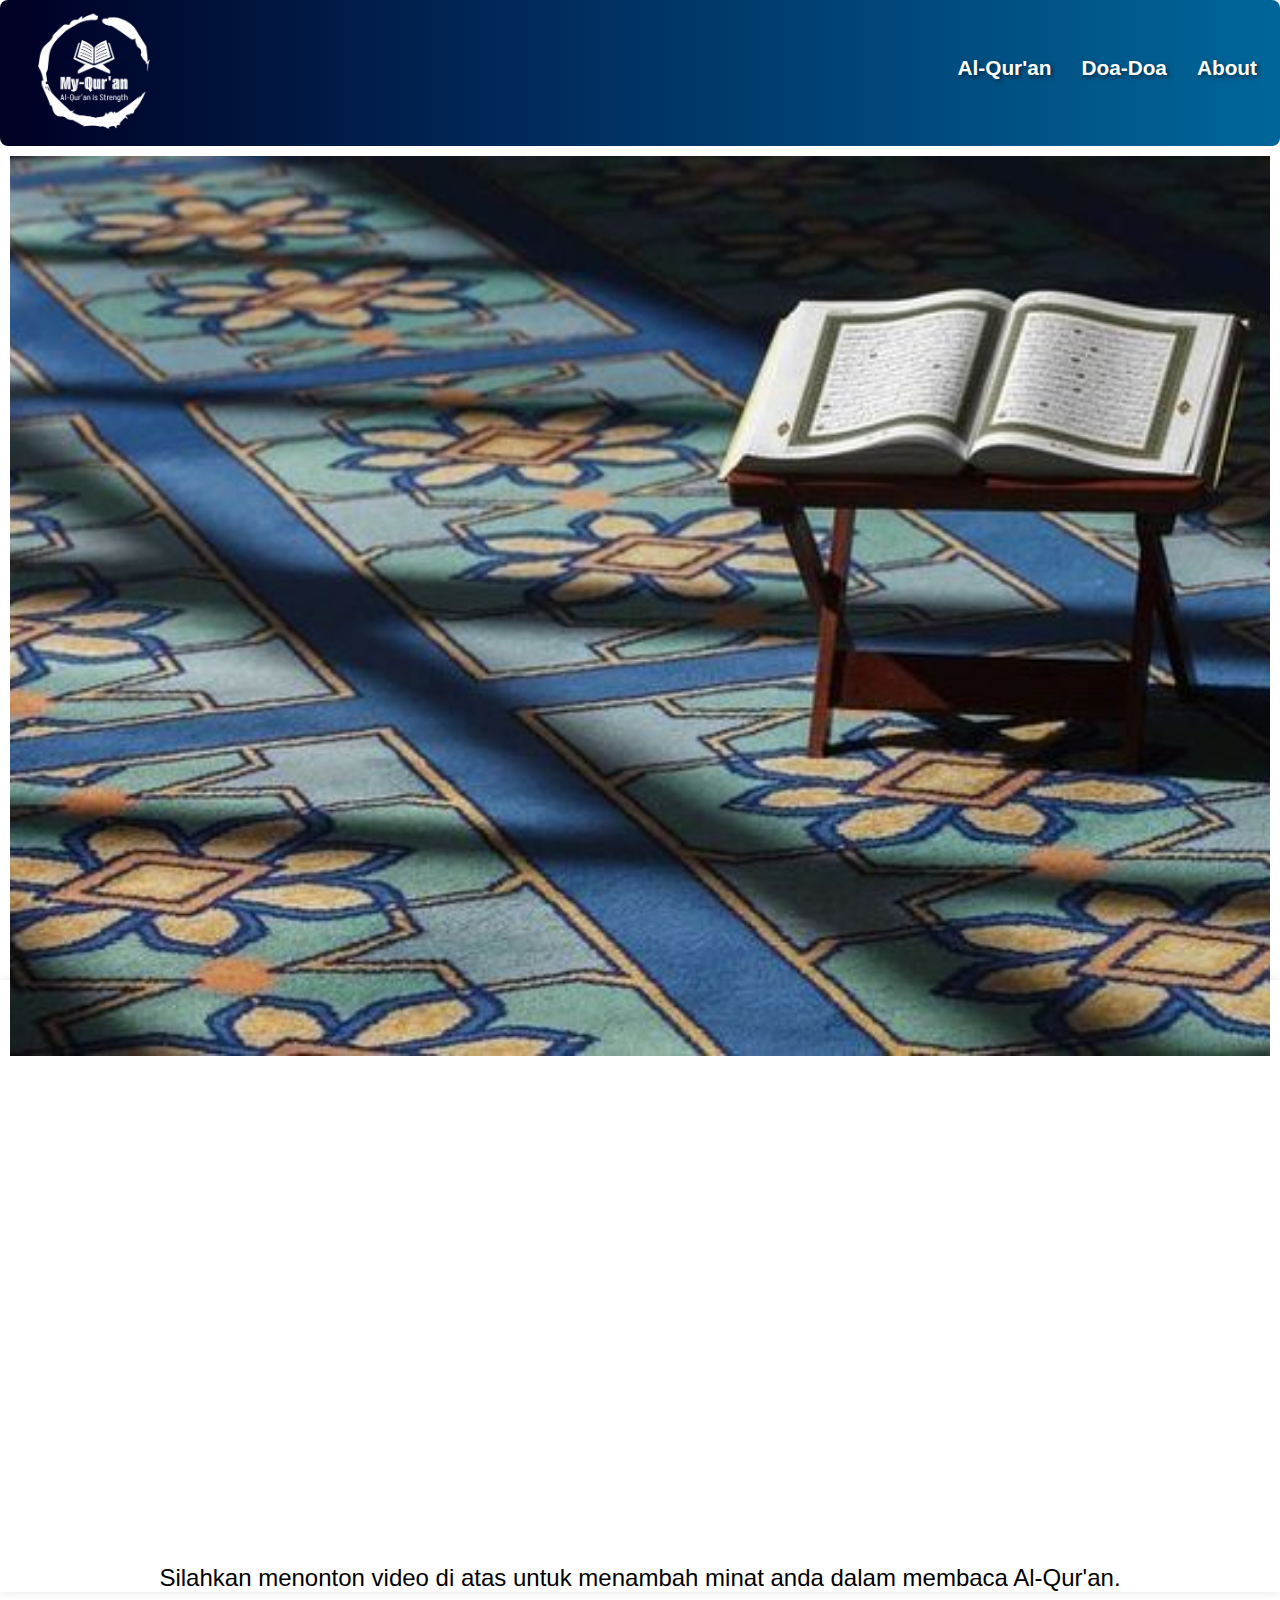
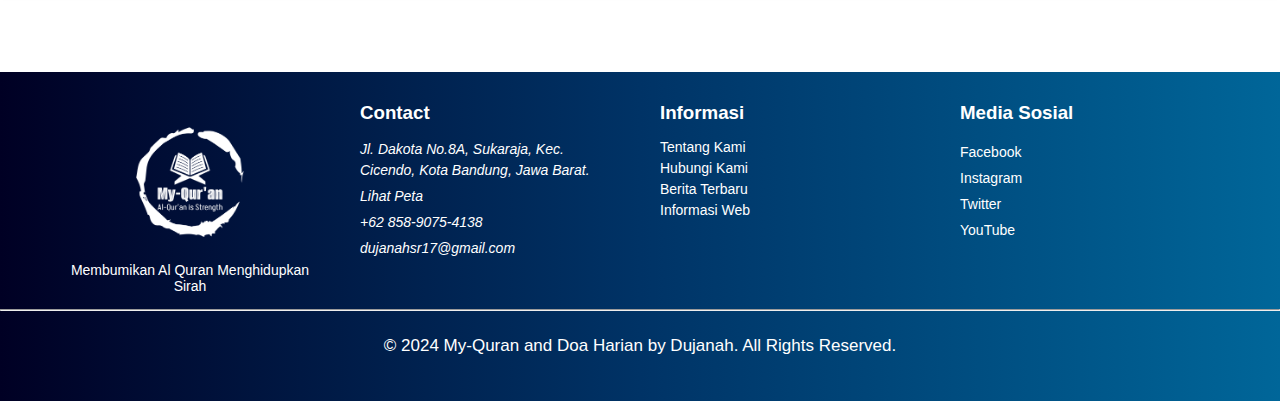
<file: home/index.html>
<!DOCTYPE html>
<html lang="en">
  <head>
    <meta charset="UTF-8" />
    <meta name="viewport" content="width=device-width, initial-scale=1.0" />
    <title>My-Qur'an</title>
    <!-- Favicon -->
    <link rel="shortcut icon" href="../img/logo1.png" />
    <!-- CSS -->
    <link rel="stylesheet" href="index.css" />
    <!-- Menu icon link -->
    <link
      rel="stylesheet"
      href="https://stackpath.bootstrapcdn.com/font-awesome/4.7.0/css/font-awesome.min.css"
    />
  </head>
  <body>
    <header>
      <!-- Logo -->
      <div class="logo">
        <img
          src="../img/logo3.png"
          alt="Logo Al-Qur'an"
          title="Logo My-Qur'an"
        />
      </div>
      <!-- Navigation -->
      <nav>
        <ul class="ul-nav">
          <li><a href="../al-qur'an/al-quran.html">Al-Qur'an</a></li>
          <li><a href="../doa-doa/doa.html">Doa-Doa</a></li>
          <li><a href="../about/about.html">About</a></li>
        </ul>

        <!-- Side panel menu -->
        <div id="side-panel" class="tampilan-menu">
          <a href="javascript:void(0)" class="close-btn"
            ><i class="fa fa-times" aria-hidden="true"></i
          ></a>
          <div class="menu">
            <a href="../al-qur'an/al-quran.html">Al-Qur'an</a>
            <a href="../doa-doa/doa.html">Doa-Doa</a>
            <a href="../about/about.html">About</a>
          </div>
        </div>
        <!-- Button to open side panel menu -->
        <button class="open-btn">
          <i class="fa fa-bars" aria-hidden="true"></i>
        </button>
      </nav>
    </header>
    <main>
      <!-- Image slider -->
      <div class="sliders">
        <div class="slider">
          <div class="slide">
            <img src="../img/image1.jpg" alt="foto1" />
          </div>
          <div class="slide">
            <img src="../img/image2.jpg" alt="foto2" />
          </div>
          <div class="slide">
            <img src="../img/image3.jpg" alt="foto3" />
          </div>
        </div>
      </div>
      <!-- Content section -->
      <section class="content">
        <!-- YouTube video embed -->
        <iframe
          class="responsive-video"
          src="https://www.youtube.com/embed/5tfcBuRa4wY?si=qoUIc7cSxT0EyfM7"
          title="YouTube video player"
          frameborder="0"
          allow="accelerometer; autoplay; clipboard-write; encrypted-media; gyroscope; picture-in-picture; web-share"
          referrerpolicy="strict-origin-when-cross-origin"
          allowfullscreen
        ></iframe>
        <!-- Description -->
        <p class="description">
          Silahkan menonton video di atas untuk menambah minat anda dalam membaca Al-Qur'an.
        </p>
      </section>
    </main>
    <footer>
      <!-- Footer container -->
      <div class="footer-container">
        <!-- Footer logo section -->
        <div class="footer-section logo-section">
          <img
            src="../img/logo3.png"
            alt="My-Qur'an Logo"
            class="footer-logo"
          />
          <p>Membumikan Al Quran Menghidupkan Sirah</p>
        </div>
        <!-- Footer contact section -->
        <div class="footer-section contact-section">
          <h3>Contact</h3>
          <address>
            <li>
              <i class="bx bx-map"></i>Jl. Dakota No.8A, Sukaraja, Kec. Cicendo,
              Kota Bandung, Jawa Barat.
            </li>
            <li class="li-map">
              <a
                href="https://maps.app.goo.gl/FJTccY19QdbdqJT16"
                target="_blank"
              >
                Lihat Peta
                <span><i class="bx bx-right-arrow-alt"></i></span>
              </a>
            </li>
            <li><i class="bx bxl-whatsapp"></i> +62 858-9075-4138</li>
            <li><i class="bx bx-envelope"></i> dujanahsr17@gmail.com</li>
          </address>
        </div>
        <!-- Footer information section -->
        <div class="footer-section info-section">
          <h3>Informasi</h3>
          <ul>
            <li>Tentang Kami</li>
            <li>Hubungi Kami</li>
            <li>Berita Terbaru</li>
            <li>Informasi Web</li>
          </ul>
        </div>
        <!-- Footer social media section -->
        <div class="footer-section social-section">
          <h3>Media Sosial</h3>
          <ul>
            <li>
              <a href="https://web.facebook.com/syamil098?locale=id_ID"
                ><i class="bx bxl-facebook-circle"></i> Facebook</a
              >
            </li>
            <li>
              <a href="https://www.instagram.com/abuxrg_795/"
                ><i class="bx bxl-instagram"></i> Instagram</a
              >
            </li>
            <li>
              <a
                href="https://x.com/i/flow/login?input_flow_data=%7B%22requested_variant%22%3A%22eyJsYW5nIjoiaWQifQ%3D%3D%22%7D"
                ><i class="bx bxl-twitter"></i> Twitter</a
              >
            </li>
            <li>
              <a href="https://www.youtube.com/"
                ><i class="bx bxl-youtube"></i> YouTube</a
              >
            </li>
          </ul>
        </div>
      </div>
      <!-- Horizontal line -->
      <hr />
      <!-- Footer bottom -->
      <div class="footer-bottom">
        <p>
          &copy; 2024 My-Quran and Doa Harian by Dujanah. All Rights Reserved.
        </p>
      </div>
    </footer>
    <!-- JavaScript -->
    <script src="index.js"></script>
  </body>
</html>
</file>
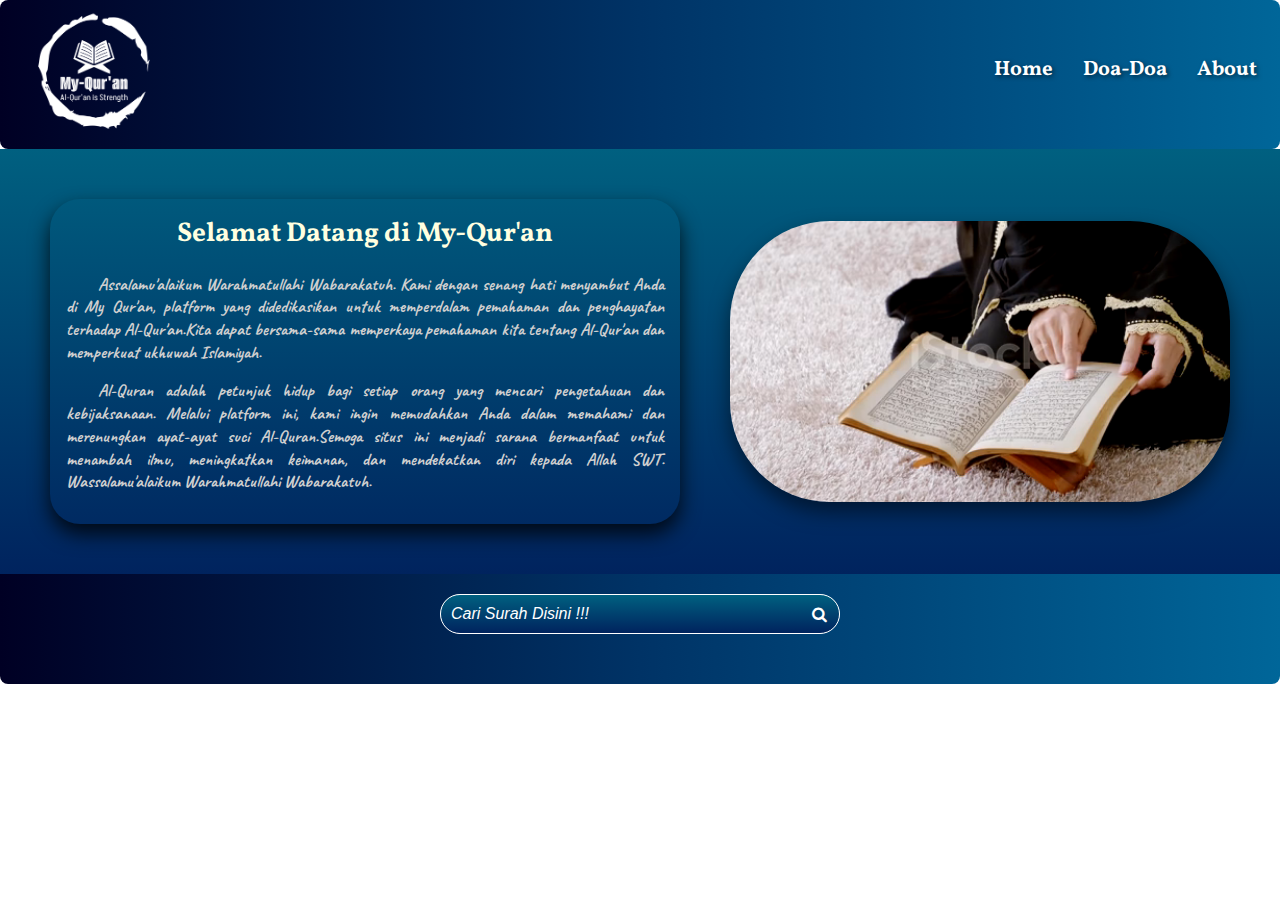
<file: al-qur'an/al-quran.html>
<!DOCTYPE html>
<html lang="en">
  <head>
    <meta charset="UTF-8" /> <!-- Set karakter encoding untuk halaman -->
    <meta name="viewport" content="width=device-width, initial-scale=1.0" /> <!-- Mengatur viewport untuk desain responsif -->
    <title>My-Qur'an</title> <!-- Judul halaman yang tampil di tab browser -->
    <link rel="shortcut icon" href="../img/logo1.png" /> <!-- Ikon tab browser -->
    <link rel="stylesheet" href="al-quran.css" /> <!-- Link ke file CSS untuk gaya halaman -->
    
    <!-- Menghubungkan jenis font dari Google Fonts -->
    <link href="https://fonts.googleapis.com/css2?family=Almarai:wght@300;400;700;800&display=swap" rel="stylesheet">
    <link href="https://fonts.googleapis.com/css2?family=Almarai:wght@300;400;700;800&family=Vollkorn:ital,wght@0,400..900;1,400..900&display=swap" rel="stylesheet">
    <link href="https://fonts.googleapis.com/css2?family=Caveat:wght@400..700&family=Kalnia+Glaze:wght@100..700&family=PT+Sans+Narrow:wght@400;700&family=Permanent+Marker&display=swap" rel="stylesheet">
    
    <!-- Link ke Font Awesome untuk ikon -->
    <link rel="stylesheet" href="https://stackpath.bootstrapcdn.com/font-awesome/4.7.0/css/font-awesome.min.css">
  </head>
  <body>
    <!-- Bagian header halaman -->
    <header>
      <div class="logo">
        <!-- Logo yang ditampilkan di header -->
        <img
          src="../img/logo3.png"
          alt="Logo Al-Qur'an"
          title="Logo My-Qur'an"
        />
      </div>
      <nav>
        <!-- Menu navigasi utama -->
        <ul class="ul-nav">
          <li><a href="../home/index.html">Home</a></li>
          <li><a href="../doa-doa/doa.html">Doa-Doa</a></li>
          <li><a href="../about/about.html">About</a></li>
        </ul>

        <!-- Panel samping untuk navigasi (dapat dibuka/tutup) -->
        <div id="side-panel" class="tampilan-menu">
          <a href="javascript:void(0)" class="close-btn"><i class="fa fa-times" aria-hidden="true"></i></a>
          <div class="menu"> 
              <a href="../home/index.html">Home</a>
              <a href="../doa-doa/doa.html">Doa-Doa</a>
              <a href="../about/about.html">About</a>
          </div>
        </div>
        <!-- Tombol untuk membuka panel samping -->
        <button class="open-btn"><i class="fa fa-bars" aria-hidden="true"></i></button>
      </nav>
    </header>

    <!-- Bagian utama halaman -->
    <main>
      <!-- Konten halaman -->
      <div class="about">
        <div class="conten">
          <h3>Selamat Datang di My-Qur'an</h3>
          <p>
            Assalamu'alaikum Warahmatullahi Wabarakatuh. Kami dengan senang hati
            menyambut Anda di My Qur'an, platform yang didedikasikan untuk
            memperdalam pemahaman dan penghayatan terhadap Al-Qur'an.Kita dapat
            bersama-sama memperkaya pemahaman kita tentang Al-Qur'an dan
            memperkuat ukhuwah Islamiyah.
          </p>
          <p>
            Al-Quran adalah petunjuk hidup bagi setiap orang yang mencari
            pengetahuan dan kebijaksanaan. Melalui platform ini, kami ingin
            memudahkan Anda dalam memahami dan merenungkan ayat-ayat suci
            Al-Quran.Semoga situs ini menjadi sarana bermanfaat untuk menambah
            ilmu, meningkatkan keimanan, dan mendekatkan diri kepada Allah SWT.
            Wassalamu'alaikum Warahmatullahi Wabarakatuh.
          </p>
        </div>
        <!-- Kontainer video -->
        <div class="video-container">
          <video class="video" src="../video/video1.mp4" muted loop autoplay>Video</video>
        </div>
      </div>

      <!-- Bagian pencarian surah -->
      <div id="search-surah">
        <div class="input-container">
          <input type="text" id="search-input" placeholder="Cari Surah Disini !!!">
          <i class="fa fa-search" id="search-icon" aria-hidden="true"></i>
        </div>
      </div>

      <!-- Kontainer untuk menu surah (masih kosong) -->
      <div class="container"></div>

      <!-- Kontainer untuk detail (masih kosong) -->
      <div class="detail-container"></div>
    </main>

    <!-- Link ke file JavaScript -->
    <script src="al-quran.js"></script>
  </body>
</html>
</file>
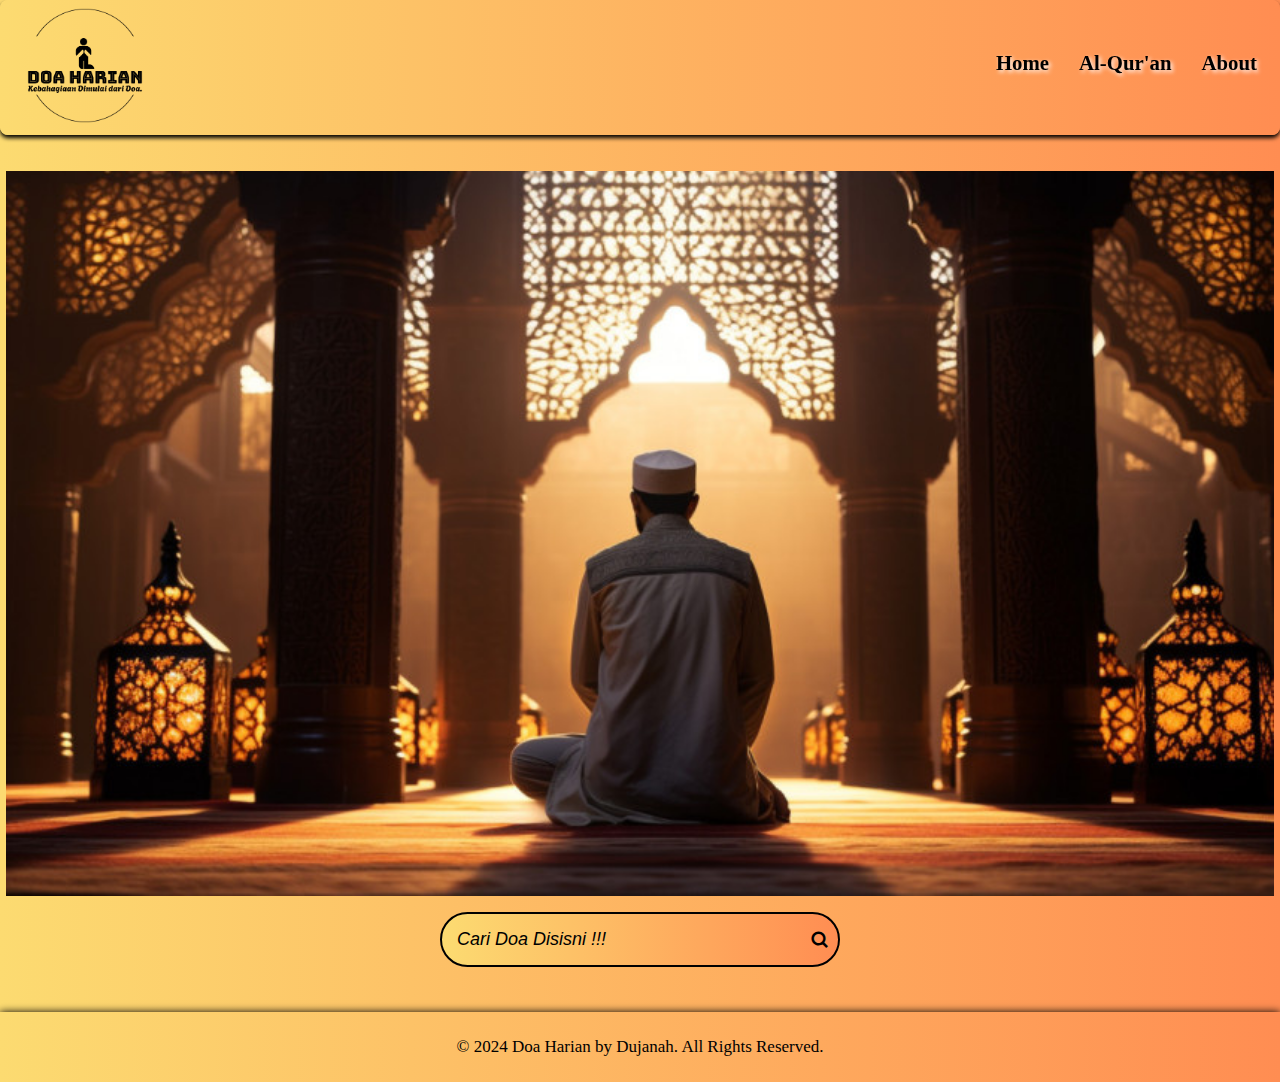
<file: doa-doa/doa.html>
<!DOCTYPE html>
<html lang="en">
<head>
  <meta charset="UTF-8">
  <meta name="viewport" content="width=device-width, initial-scale=1.0">
  <title>Doa-Doa</title>
  <!-- logo untuk tab browser -->
  <link rel="shortcut icon" href="../img/logoWebDoa1.png">
  <link rel="stylesheet" href="doa.css">
  <!-- link untuk jenis font -->
  <link href="https://fonts.googleapis.com/css2?family=PT+Sans+Narrow:wght@400;700&family=Permanent+Marker&display=swap" rel="stylesheet">
  <link href="https://fonts.googleapis.com/css2?family=Caveat:wght@400..700&family=Kalnia+Glaze:wght@100..700&family=PT+Sans+Narrow:wght@400;700&family=Permanent+Marker&display=swap" rel="stylesheet">
  <!-- link untuk ikon menu dari Boxicons -->
  <link href='https://unpkg.com/boxicons@2.1.4/css/boxicons.min.css' rel='stylesheet'>
</head>
<body>
  <!-- Bagian Header -->
  <header>
    <!-- Logo situs -->
    <div class="logo">
      <img src="../img/logoDoa1.png" alt="Logo Al-Qur'an" title="Logo Doa Harian">
    </div>
    <!-- Menu navigasi -->
    <nav>
      <!-- Daftar menu navigasi utama -->
      <ul class="ul-nav">
        <li><a href="../home/index.html">Home</a></li>
        <li><a href="../al-qur'an/al-quran.html">Al-Qur'an</a></li>
        <li><a href="../about/about.html">About</a></li>
      </ul>

      <!-- Panel samping untuk menu tambahan (mobile) -->
      <div id="side-panel" class="tampilan-menu">
        <!-- Tombol untuk menutup panel samping -->
        <a class="close-btn"><i class='bx bx-x'></i></a>
        <!-- Menu di dalam panel samping -->
        <div class="menu">
          <a href="../home/index.html">Home</a>
          <a href="../al-qur'an/al-quran.html">Al-Qur'an</a>
          <a href="../about/about.html">About</a>
        </div>
      </div>
      <!-- Tombol untuk membuka panel samping -->
      <button class="open-btn"><i class='bx bx-menu'></i></button>
    </nav>
  </header>

  <!-- Gambar utama halaman -->
  <div class="image-doa">
    <img src="../img/doa.image.jpg" alt="gambar orang berdoa">
  </div>
  
  <!-- Kontainer pencarian -->
  <div>
    <div class="search-container">
      <!-- Kotak input pencarian -->
      <input type="text" id="searchInput" placeholder="Cari Doa Disisni !!!">
      <!-- Ikon pencarian -->
      <i class='bx bx-search'></i>
    </div>
  </div>
  
  <!-- Bagian utama untuk menampilkan data doa -->
  <main id="list-doa">
    <!-- Data doa akan ditampilkan di sini -->
  </main>

  <!-- Bagian footer -->
  <footer>
    <div class="footer-bottom">
      <!-- Informasi hak cipta -->
      <p>&copy; 2024 Doa Harian by Dujanah. All Rights Reserved.</p>
    </div>
  </footer>
  
  <!-- Menyertakan file JavaScript eksternal -->
  <script src="doa.js"></script>
</body>
</html>
</file>
<file: home/index.css>
/* Variabel global */
:root {
  --bg-color: #f9f9f9; /* Warna latar belakang umum */
  --text-color: #000000; /* Warna teks umum */
  --header-bg-color: linear-gradient(60deg, #29323c 0%, #485563 100%); /* Gradien latar belakang header */
  --header-text-color: #f1f1f1; /* Warna teks di header */
  --button-bg-color: linear-gradient(60deg, #29323c 0%, #485563 100%); /* Gradien latar belakang tombol */
  --button-text-color: #fff; /* Warna teks tombol */
  --form-bg-color: #fff; /* Warna latar belakang form */
  --input-bg-color: #f1f1f1; /* Warna latar belakang input */
  --input-border-color: #ddd; /* Warna border input */
  --icon-color: #000000; /* Warna ikon */
  --li-map: rgb(212, 212, 212); /* Warna elemen map dalam footer */
  --footer-a: #fff; /* Warna tautan di footer */
}

/* Menghilangkan scrollbar pada elemen dengan webkit */
::-webkit-scrollbar {
  display: none;
}

/* Reset margin dan padding untuk semua elemen agar tidak mengikuti default nya  */
* {
  padding: 0;
  margin: 0;
}

/* Gaya dasar untuk body halaman */
body {
  font-family: 'Lateef', Arial, sans-serif; /* Font utama untuk halaman */
}

/* Gaya header */
header {
  background: rgb(0, 0, 36); /* Warna latar belakang fallback */
  background: linear-gradient(90deg, rgba(0, 0, 36, 1) 0%, rgba(0, 51, 102, 1) 50%, rgba(0, 102, 153, 1) 100%); /* Gradien latar belakang */
  border-radius: 8px; /* Membulatkan sudut header */
  color: #e9e8e8; /* Warna teks di header */
  padding: 0.5rem; /* Padding header */
  display: flex;
  justify-content: space-between; /* Menyusun elemen secara horizontal */
  align-items: center; /* Menyusun elemen secara vertikal */
}

/* Gaya logo */
.logo img {
  width: 7rem; /* Ukuran logo */
  margin-right: 20px;
  margin-left: 30px;
}

/* Gaya navigasi */
nav ul {
  list-style: none; /* Menghilangkan bullet point */
  display: flex; /* Menyusun item menu secara horizontal */
}

nav ul li a {
  color: #fff; /* Warna teks tautan navigasi */
  display: inline-block; /* Menampilkan tautan sebagai inline block */
  font-size: 1.3rem; /* Ukuran font */
  text-decoration: none; /* Menghilangkan garis bawah */
  font-weight: bold; /* Menebalkan font */
  padding: 10px 15px; /* Padding tautan */
  border-radius: 25px; /* Membulatkan sudut tautan */
  position: relative;
  text-shadow: 2px 2px 4px rgba(0, 0, 0, 0.5); /* Efek bayangan teks */
}

/* Efek hover pada tautan navigasi */
nav ul li a:hover {
  color: #ffffff; /* Warna teks saat hover */
  transform: scale(1.18); /* Membesarkan tautan saat hover */
}

nav ul li a::after {
  content: '';
  display: block;
  padding-bottom: 0.5rem;
  border-bottom: 0.1rem solid white; /* Garis bawah saat hover */
  transform: scaleX(0);
  transition: transform 0.3s ease; /* Transisi efek hover */
}

nav ul li a:hover::after {
  transform: scaleX(0.5); /* Efek transformasi saat hover */
}

/* Gaya menu samping */
.tampilan-menu {
  width: 184px; /* Lebar menu */
  display: none; /* Sembunyikan menu secara default */
  right: 0;
  height: 55%; /* Tinggi menu */
  position: fixed;
  z-index: 1;
  top: 0;
  background-image: linear-gradient(to top, #56d5ff 0%, #4ea7f5 100%); /* Gradien latar belakang menu */
  overflow-x: hidden; /* Menghindari scroll horizontal */
  transition: 0.5s; /* Transisi tampilan menu */
  padding-top: 60px; /* Padding atas menu */
  border-bottom-left-radius: 6px;
  border-top-left-radius: 6px;
}

.menu {
  display: grid;
  height: 100%;
  text-align: center;
  align-items: center; /* Menyusun item secara vertikal */
}

.menu a.active {
  background-color: #40514E; /* Warna latar belakang tautan aktif */
  color: white; /* Warna teks tautan aktif */
}

.tampilan-menu a {
  padding: 8px 8px 8px 32px; /* Padding tautan menu */
  text-decoration: none; /* Menghilangkan garis bawah */
  font-size: 25px; /* Ukuran font tautan menu */
  color: #ffffff; /* Warna teks tautan menu */
  display: block; /* Menampilkan tautan sebagai block */
  transition: 0.3s; /* Transisi efek hover */
}

.tampilan-menu a:hover {
  color: #424242; /* Warna teks saat hover */
  font-size: 30px; /* Ukuran font saat hover */
  font-weight: bold; /* Menebalkan font saat hover */
}

.tampilan-menu .close-btn {
  position: absolute;
  top: 10px;
  font-size: 30px; /* Ukuran font untuk tombol tutup */
}

.open-btn {
  display: none; /* Sembunyikan tombol buka secara default */
}

.open-btn {
  font-size: 22px; /* Ukuran font untuk tombol buka */
  cursor: pointer; /* Kursor pointer untuk tombol buka */
  background-color: #2386d1; /* Warna latar belakang tombol buka */
  border-radius: 8px; /* Membulatkan sudut tombol buka */
  color: white; /* Warna teks tombol buka */
  padding: 10px 15px; /* Padding tombol buka */
  border: none; /* Menghilangkan border tombol buka */
}

.open-btn:hover {
  border-bottom-left-radius: 6px;
  border-top-right-radius: 6px; /* Membulatkan sudut saat hover */
}

/* Gaya konten utama */
.content {
  display: flex;
  flex-direction: column; /* Menyusun elemen secara vertikal */
  align-items: center; /* Menyusun elemen di tengah secara horizontal */
  gap: 24px; /* Jarak antar elemen */
  box-shadow: rgba(0, 0, 0, 0.1) 0px 0px 10px; /* Bayangan konten */
  margin: 80px auto; /* Margin otomatis untuk penataan tengah */
  background: var(--form-bg-color); /* Warna latar belakang konten */
}

/* Gaya iframe di konten */
.content iframe {
  margin: 10px; /* Margin untuk iframe */
  height: 540px; /* Tinggi iframe */
  width: 90%; /* Lebar iframe */
}

/* Gaya paragraf di konten */
.content p {
  text-align: center; /* Menyusun teks di tengah */
}

/* Gaya slider */
.sliders {
  width: 100%; /* Lebar slider */
  padding-bottom: 23%; /* Padding bawah untuk menjaga aspek rasio */
  margin-top: 10px; /* Margin atas slider */
}

.slider {
  width: 100%; /* Lebar slider individu */
  height: 50vh; /* Tinggi slider individu */
}

.slide {
  height: 80vh; /* Tinggi slide */
  margin: 8px 10px; /* Margin slide */
}

.slide img {
  width: 100%; /* Lebar gambar */
  height: 100vh; /* Tinggi gambar */
  object-fit: cover; /* Memastikan gambar menutupi area */
}

/* Gaya footer */
footer {
  color: rgb(255, 255, 255); /* Warna teks di footer */
  font-size: 16px; /* Ukuran font di footer */
  position: relative;
  background: rgb(0, 0, 36); /* Warna latar belakang fallback */
  background: linear-gradient(90deg, rgba(0, 0, 36, 1) 0%, rgba(0, 51, 102, 1) 50%, rgba(0, 102, 153, 1) 100%); /* Gradien latar belakang */
  padding: 20px 0px; /* Padding footer */
}

/* Gaya container footer */
.footer-container {
  display: flex;
  flex-wrap: wrap; /* Membungkus item footer */
  justify-content: space-between; /* Menyusun item secara horizontal */
  max-width: 1200px; /* Lebar maksimal container */
  margin: 0px auto; /* Margin otomatis untuk penataan tengah */
  padding: 0px 20px; /* Padding container */
}

/* Gaya section di footer */
.footer-section {
  flex: 1 1 250px; /* Flex item dengan lebar minimal 250px */
  margin: 10px 20px; /* Margin section footer */
}

/* Gaya logo di footer */
.footer-logo {
  margin-top: 20px;
  margin-bottom: 15px;
  align-items: center; /* Menyusun logo di tengah */
}

/* Gaya logo section di footer */
.logo-section {
  display: flex;
  flex-direction: column; /* Menyusun item secara vertikal */
  align-items: center; /* Menyusun item di tengah secara horizontal */
}

.footer-logo {
  width: 120px; /* Lebar logo */
  height: 120px; /* Tinggi logo */
  object-fit: contain; /* Memastikan logo fit dengan proporsi */
  overflow-clip-margin: content-box;
  overflow: clip;
}

/* Gaya elemen di footer section */
.footer-section p, .footer-section address, .footer-section ul, .footer-section li {
  font-size: 14px; /* Ukuran font */
  list-style: none; /* Menghilangkan bullet point */
  margin: 5px 0px; /* Margin elemen */
}

/* Gaya teks di logo section */
.logo-section p {
  text-align: center; /* Menyusun teks di tengah */
}

/* Gaya heading di footer section */
.footer-section h3 {
  margin-bottom: 15px; /* Margin bawah heading */
}

/* Gaya address di footer section */
.footer-section address {
  line-height: 1.5; /* Jarak baris address */
}

/* Gaya tautan di footer section */
.footer-section a {
  color: #fff; /* Warna teks tautan */
  text-decoration: none; /* Menghilangkan garis bawah */
}

/* Gaya daftar social section */
.social-section ul {
  display: flex;
  flex-direction: column; /* Menyusun item sosial secara vertikal */
}

/* Gaya footer bottom */
.footer-bottom {
  text-align: center; /* Menyusun teks di tengah */
  font-size: 17px; /* Ukuran font di footer bottom */
  padding: 25px 0px; /* Padding footer bottom */
  background: rgb(0, 0, 36); /* Warna latar belakang fallback */
  background: linear-gradient(90deg, rgba(0, 0, 36, 1) 0%, rgba(0, 51, 102, 1) 50%, rgba(0, 102, 153, 1) 100%); /* Gradien latar belakang */
}

/* Gaya deskripsi */
.description {
  font-size: 24px; /* Ukuran font deskripsi */
}

/* Media queries untuk responsivitas */

@media (max-width: 768px) {
  .content iframe {
    object-fit: fill; /* Menyesuaikan ukuran iframe */
    position: relative;
  }

  .responsive-video {
    width: 450px; /* Lebar video responsif */
  }

  .sliders {
    padding-bottom: 24%; /* Padding bawah untuk slider responsif */
  }

  .description {
    font-size: 18px; /* Ukuran font deskripsi responsif */
  }
}

@media (max-width: 587px) {
  .ul-nav {
    display: none; /* Sembunyikan navigasi default */
  }

  .open-btn {
    display: block; /* Tampilkan tombol buka menu */
  }

  .tampilan-menu {
    display: flex; /* Tampilkan menu samping */
  }

  .sliders {
    padding-bottom: 18%; /* Padding bawah untuk slider responsif */
  }

  .slide img {
    height: 65vh; /* Tinggi gambar slide responsif */
  }

  .content iframe {
    height: 440px; /* Tinggi iframe responsif */
  }

  .li-map {
    display: flex; /* Menyusun item map di footer */
    justify-content: center; /* Menyusun item map di tengah secara horizontal */
  }

  footer {
    text-align: center; /* Menyusun teks footer di tengah */
  }

  .footer-bottom {
    font-size: 15px; /* Ukuran font di footer bottom responsif */
  }

  .description {
    font-size: 15px; /* Ukuran font deskripsi responsif */
  }
}

@media (max-width: 414px) {
  .tampilan-menu {
    height: 41.2%; /* Tinggi menu samping responsif */
  }

  .content iframe {
    height: 340px; /* Tinggi iframe responsif */
  }
}

@media (max-width: 390px) {
  .tampilan-menu {
    height: 45.2%; /* Tinggi menu samping responsif */
  }

  .sliders {
    padding-bottom: 14%; /* Padding bawah untuk slider responsif */
  }

  .content iframe {
    height: 240px; /* Tinggi iframe responsif */
  }
}

@media (max-width: 375px) {
  .tampilan-menu {
    height: 56.2%; /* Tinggi menu samping responsif */
  }

  .sliders {
    padding-bottom: 0px; /* Padding bawah untuk slider responsif */
  }

  .description {
    font-size: 12px; /* Ukuran font deskripsi responsif */
  }
}

@media (max-width:320px) {
  .logo img{
    width: 70px;
  }
  .description{
    font-size: 10px;
  }
}
</file>
<file: al-qur'an/al-quran.css>
/* Menghilangkan scrollbar pada elemen dengan webkit */
::-webkit-scrollbar {
  display: none;
}

/* Mengatur padding dan margin default untuk semua elemen */
* {
  padding: 0; 
  margin: 0; 
}


/* Gaya dasar untuk body halaman */
body {
  font-family: "Vollkorn", serif;
}

/* Gaya header */
header {
  background: rgb(0, 0, 36);
  /* Fallback warna */
  background: linear-gradient(90deg, rgba(0, 0, 36, 1) 0%, rgba(0, 51, 102, 1) 50%, rgba(0, 102, 153, 1) 100%);
  border-radius: 8px;
  color: #e9e8e8;
  padding: 0.5rem;
  display: flex;
  justify-content: space-between;
  align-items: center;
  /* untuk menghilangkan draggable pada semuanya */
  --user-drag: none;
  -webkit-user-drag: none;
  user-select: none;
  -moz-user-select: none;
  -webkit-user-select: none;
  -ms-user-select: none;
}

/* Gaya logo */
.logo img {
  width: 7rem;
  margin-right: 20px;
  margin-left: 30px;
}

/* Gaya navigasi */
nav ul {
  list-style: none;
  display: flex;
}

/* untuk link pada nav */
nav ul li a {
  color: #fff;
  display: inline-block;
  font-size: 1.3rem;
  text-decoration: none;
  font-weight: bold;
  padding: 10px 15px;
  border-radius: 25px;
  position: relative;
  text-shadow: 2px 2px 4px rgba(0, 0, 0, 0.5);
}


/* Efek hover pada tautan navigasi */
nav ul li a:hover {
  color: #ffffff;
  transform: scale(1.18);
}

/* untuk border bottom nya */
nav ul li a::after {
  content: '';
  display: block;
  padding-bottom: 0.5rem;
  border-bottom: 0.1rem solid white;
  transform: scaleX(0);
  transition: transform 0.3s ease;
}

/* saat di hover */
nav ul li a:hover::after {
  transform: scaleX(0.5);
}


/* tampilan menu untuk navbar nya */
.tampilan-menu {
  width: 184px;
  display: none;
  right: 0;
  height: 55%;
  position: fixed;
  z-index: 1;
  top: 0;
  background-image: linear-gradient(to top, #56d5ff 0%, #4ea7f5 100%);
  overflow-x: hidden;
  transition: 0.5s;
  padding-top: 60px;
  border-bottom-left-radius: 6px;
  border-top-left-radius: 6px;
}
.menu {
  display: grid;
  height: 100%;
  text-align: center;
  align-items: center;
}

/* saat menu active */
.menu a.active {
  background-color: #40514E;
  color: white;
}
/* style tampilan menu a nya */
.tampilan-menu a {
  padding: 8px 8px 8px 32px;
  text-decoration: none;
  font-size: 25px;
  color: #ffffff;
  display: block;
  transition: 0.3s;
}

/* saat di hover */
.tampilan-menu a:hover {
  color: #0a0a0a;
  font-size: 30px;
  font-weight: bold;
}

/* tombol close nya */
.tampilan-menu .close-btn {
  position: absolute;
  top: 10px;
  font-size: 30px;
}

/* dihilangkan */
.open-btn {
  display: none;
}

/* saat di open menu nya */
.open-btn {
  font-size: 22px;
  cursor: pointer;
  background-color: #2386d1;
  border-radius: 8px;
  color: white;
  padding: 10px 15px;
  border: none;
}

/* saat di hover */
.open-btn:hover {
  background-color: #053e63;
  border-bottom-left-radius: 6px;
  border-top-right-radius: 6px;
}


/* style untuk main dalam html */
main {
  background: rgb(0, 0, 36);
  /* Fallback warna */
  background: linear-gradient(90deg, rgba(0, 0, 36, 1) 0%, rgba(0, 51, 102, 1) 50%, rgba(0, 102, 153, 1) 100%);
  border-radius: 8px;
}

/* untuk descripsi dan conten dalam html */
.about {
  display: flex;
  flex-direction: row;
  justify-content: center;
  align-items: center;
  padding: 50px;
  background-image: linear-gradient(to top, #00235e 0%, #006080 100%);
  gap: 50px;
}

/* untuk video di about */
.video-container {
  flex: 1;
  max-width: 500px;
  border-radius: 100px;
  overflow: hidden;
  box-shadow: 0 10px 20px rgba(0, 0, 0, 0.5);
  transform: scale(1);
  transition: transform 0.3s ease-in-out, box-shadow 0.3s ease-in-out;
}

/* saat di hover */
.video-container:hover {
  transform: scale(1.05);
  box-shadow: 0 14px 25px rgba(0, 0, 0, 0.4);
}
/* ukuran video dan style nya */
.video {
  width: 100%;
  height: auto;
  display: block;
}

/* untuk style conten nya */
.conten {
  flex: 1;
  max-width: 600px;
  padding: 16px;
  text-align: justify;
  border-radius: 30px;
  box-shadow: 0 10px 20px rgba(0, 0, 0, 0.8);
  transform: scale(1);
  transition: transform 0.3s ease-in-out, box-shadow 0.3s ease-in-out;
}

/* untuk tag h3 nya */
.conten h3 {
  font-size: 1.7rem;
  color: #FFFFE0;
  margin-bottom: 20px;
  text-align: center;
}

/* untuk paragaraf nya */
.conten p {
  font-family: "Caveat", cursive;
  text-indent: 2rem;
  font-size: 1.1rem;
  font-weight: bold;
  color: #cfcfcf;
  line-height: 1.3;
  margin-bottom: 15px;
}
/* saat conten di hover */
.conten:hover {
  transform: scale(1.02);
  box-shadow: 0 15px 25px rgba(0, 0, 0, 0.6);
}

/* style search surah */
#search-surah {
  padding-top: 20px;
  width: 100%;
  max-width: 400px;
  margin: 0 auto;
}
/* input nya */
.input-container {
  position: relative;
  width: 100%;
}

/* untuk inpjut searching nya */
#search-input {
  width: 100%;
  padding: 10px 40px 10px 10px;
  font-size: 16px;
  border: 1px solid rgb(255, 255, 255);
  border-radius: 30px;
  box-sizing: border-box;
  background-image: linear-gradient(to top, #00235e 0%, #006080 100%);
  color: #ffffff;
}

/* untuk icon search nya */
.input-container i {
  position: absolute;
  right: 13px;
  top: 50%;
  transform: translateY(-50%);
  color: #ffffff;
}

/* placeholder nya */
.input-container #search-input::placeholder {
  color: white;
  font-style: italic;
}



/* list surah */
.container {
  padding: 25px;
  display: flex;
  flex-wrap: wrap;
  justify-content: center;
  text-align: center;
  gap: 10px;
}

/* untuk surah nya */
.surah-figure {
  font-family: "PT Sans Narrow", sans-serif;
  font-weight: 300;
  font-style: normal;
  border: 1px solid #ffffff;
  padding: 10px;
  margin: 5px;
  border-top-right-radius: 10px;
  border-bottom-left-radius: 10px;
  width: calc(33.33% - 10px);
  /* Tiga kolom per baris */
  max-width: 350px;
  /* Lebar maksimum */
  color: rgb(255, 255, 255);
}

/* saat di hover */
.surah-figure:hover {
  transform: scale(1.05);
  cursor: pointer;
  box-shadow: 5px 5px 15px rgba(255, 255, 255, 0.3);
  text-shadow: 2px 2px 4px rgba(0, 0, 0, 0.7);
  transition: all 0.3s ease-in-out;
}

/* style nama surah */
.nama-surah {
  font-size: 22px;
  font-weight: bold;
}

/* jumlah ayat pad surah */
.jumlah-ayat {
  font-family: "Caveat", cursive;
  font-style: normal;
  font-weight: 600;
  font-size: 20px;
  color: #FFFFE0;
}


/* setelah list surah di click */
/* untuk membungkus div yg berisi judul,jenis surah,jumlah ayat dan deskripsi surah */
.div-contain {
  background: linear-gradient(to top, #4481eb 0%, #12799b 100%);
  padding: 16px;
  margin: 20px 0 40px 0;
}

/* judul surah saat di click */
.judul-surah {
  font-family: Georgia, 'Times New Roman', Times, serif;
  font-size: 25px;
  color: #F0F8FF;
  text-align: center;
  margin-bottom: 12px;
}

/* paragraf surah */
.parag-surah {
  font-size: 14px;
  text-align: center;
  margin-bottom: 10px;
  color: rgb(207, 207, 207);
}

/* translate nya */
.parag-surah .translation {
  font-style: italic;
  /* Contoh gaya khusus untuk data.translation */
  color: #1F75FE;
  /* Contoh warna teks untuk data.translation */
  color: #FFFFE0;
  font-size: 20px;
}

/* deskripsi surah saat di click list surah nya */
.description {
  text-indent: 2rem;
  font-size: 16px;
  color: #666;
  color: #F0F0F0;
  color: rgb(44, 44, 44);
  text-align: justify;
  margin-bottom: 20px;
  line-height: 1.35;
}

/* Gaya setiap elemen ayat */
.ayat-surah li {
  background-image: linear-gradient(to top, #0c3483 0%, #6b8cce 50%, #a2b6df 100%);
  display: flex;
  flex-direction: column;
  align-items: center;
  margin: 0 20px 20px;
  padding: 20px;
  border: 1px solid #fff;
  border-radius: 15px;
  box-shadow: 0 6px 12px rgba(0, 0, 0, 0.15);
  transition: transform 0.3s, box-shadow 0.3s;
  text-align: right;
}

/* saat di hover */
.ayat-surah li:hover {
  transform: translateY(-5px);
  box-shadow: 0 10px 20px rgba(0, 0, 0, 0.2);
}


/* Gaya teks arab pada setiap elemen ayat */
.ayat-surah li .ayat-image p {
  font-size: 24px;
  text-align: right;
  margin: 0;
}
.ayat-surah .ayat-image {
  display: flex;
  align-items: center;
  margin-bottom: 10px;
}

/* nomor ayat */
.ayat-surah .ayah-number {
  font-size: 16px;
  color: #555;
}

/* ayat nya*/
.arabic {
  font-size: 27px;
  /* Ukuran font sesuai dengan .ayat */
  word-spacing: 4px;
  line-height: 1.6;
  direction: rtl;
  /* Mengatur arah teks dari kanan ke kiri */
  text-align: justify;
  /* Membuat teks rata kanan dan kiri */
  margin-bottom: 10px;
  width: 100%;
  /* Pastikan lebar elemen cukup */
  box-sizing: border-box;
  /* Memastikan padding dan border termasuk dalam lebar elemen */
}
/* style arti ayat nya */
.ayat-surah .arti {
  font-size: 17px;
  color: #444;
  text-align: justify;
  margin: 10px 0 10px;
  line-height: 1.3;
}

/* style audio nya */
audio {
  width: 100%;
  margin-top: 10px;
  color: #12799b;
}

/* untuk tombol sebelum,kembali,dan surah selanjutnya*/
/* Menambahkan gaya pada tombol navigasi */
.nav-bottom {
  background-color: rgba(0, 35, 94, 0.7);
  display: flex;
  justify-content: space-around;
  /* margin: 20px 20px 0;  */
  border-radius: 8px;
  margin-top: 20px;
  padding: 20px;
  position: sticky;
  bottom: 0;
}

/* button tombol nya */
.nav-bottom button {
  background-image: linear-gradient(120deg, #a1c4fd 0%, #c2e9fb 100%);
  color: rgb(63, 63, 63);
  border: none;
  border-radius: 30px;
  padding: 10px 20px;
  font-size: 16px;
  cursor: pointer;
  font-weight: bold;
  transition: background-color 0.3s, transform 0.3s;
}

/* saat di hover */
.nav-bottom button:hover {
  transform: scale(1.08);
  /* Efek zoom saat di-hover */
}

/* untuk responsive  */

/* responsive untuk layar yang lebih kecil dari list surah*/
@media screen and (max-width: 1200px) {
  .surah-figure {
    width: calc(50% - 10px);
    /* Dua kolom per baris */
  }
}
/* untuk list surah */
@media screen and (max-width: 576px) {
  .surah-figure {
    width: 100%;
    /* Satu kolom per baris pada layar yang lebih kecil */
    margin: 5px;
  }
}
/* tombol button bottom nya */
@media (max-width: 600px) {
  .nav-bottom {
    flex-direction: column;
    /* Membuat tombol vertikal pada layar kecil */
    align-items: center;
    /* Memusatkan tombol pada layar kecil */
    padding: 10px;
  }

  .nav-bottom button {
    width: 100%;
    /* Mengatur tombol agar lebar 100% pada layar kecil */
    max-width: 200px;
    /* Batas maksimal lebar tombol */
    font-size: 10px;
    padding: 5px;
    font-weight: 900;
    margin-bottom: 4px;
  }
}

/* untuk nav menu */
@media (max-width:587px) {
  .ul-nav {
    display: none;
    /* Sembunyikan navigasi default */
  }

  .open-btn {
    display: block;
    /* Tampilkan tombol buka */
  }

  .tampilan-menu {
    display: flex;
    /* Tampilkan tampilan menu */
  }
}

@media(max-width:414px) {

  .tampilan-menu {
    height: 41.2%;
  }
}
/* responsive ukuran 390 */
@media (max-width:390px) {

  .tampilan-menu {
    height: 45.2%;
  }
}

/* responsive ukuran 375 */
@media (max-width:375px) {
  .tampilan-menu {
    height: 56.2%;
  }
}



/* Responsive Styles  untuk video dan teks nya */
@media (min-width: 963.33px) and (max-width: 1102px) {
  .about {
    padding: 50px;
    gap: 50px;
  }

  .conten {
    max-width: 650px;
  }

  .video-container {
    max-width: 550px;
  }

  .conten h3 {
    font-size: 1.5rem;
  }

  .conten p {
    font-size: 1.1rem;
  }
}


/* responsive untuk ukura 962 */
@media (max-width: 962px) {
  .about {
    flex-direction: column;
    padding: 30px;
    gap: 30px;
  }

  .conten h3 {
    font-size: 1.6rem;
  }

  .conten {
    max-width: 100%;
  }

  .conten p {
    font-size: 1.11rem;
  }

  .video-container {
    max-width: 100%;
  }
}

/* responsive untuk ukura 768 */
@media screen and (max-width: 768px) {
  .surah-figure {
    /* width: 100%;
    margin: 5px 0; */
    width: calc(100%);
    margin: 5px;
    /* Dua kolom per baris */
  }
}
/* responsive untuk ukura 480 */
@media (max-width: 480px) {
  .about {
    padding: 20px;
    gap: 20px;
  }

  .conten h3 {
    font-size: 1.3rem;
  }

  .conten p {
    font-size: 0.92rem;
  }
}
</file>
<file: doa-doa/doa.css>
/* Menyembunyikan scrollbar di elemen dengan webkit */
::-webkit-scrollbar {
  display: none;
}
/* untuk menghilagkan padding dan margin saat pertama kali tampil(default) */
* {
  padding: 0;
  margin: 0;
}

/* Gaya dasar untuk body halaman */
body {
  font-family: cursive; /* jenis font */
  /* bg color */
  background: rgb(252,219,113); 
  background: linear-gradient(90deg, rgba(252,219,113,1) 0%, rgba(255,141,82,1) 100%); 

  /* untuk menghilangkan draggable pada semuanya */
  --user-drag: none;
  -webkit-user-drag: none;
  user-select: none;
  -moz-user-select: none;
  -webkit-user-select: none;
  -ms-user-select: none;
}

/* Gaya header */
header {
  background: rgb(252,219,113);
  background: linear-gradient(90deg, rgba(252,219,113,1) 0%, rgba(255,141,82,1) 100%);
  border-radius: 8px;
  color: #e9e8e8;
  padding: 0.5rem;
  display: flex; /* Menggunakan Flexbox untuk header */
  justify-content: space-between; /* Mengatur item header di sekeliling dengan jarak yang merata */
  align-items: center; /* vertikal ke tengah */
  box-shadow: 0 3px 4px rgb(0, 0, 0); /* Menambahkan bayangan pada header */
  margin-bottom: 30px;
  position: sticky; /* Membuat header tetap berada di bagian atas saat discroll */
  top: 0; /* agar berada di atas*/ 
  z-index: 9999; /* agar diatas elemen lainnya*/
}


/* Gaya logo */
.logo img {
  width: 11.5rem; /* lebar logo*/
  margin-left: -15px; /* posisi logo */
  pointer-events: none; /* agar gambar tidak bisa di copy */
}

/* Gaya navigasi */
nav ul {
  list-style: none; /* menghilangkan style li nya */
  display: flex; /* flexbox untuk navigasi*/
}

/* gaya a pada nav a */
nav ul li a {
  color: #000;
  display: inline-block;
  font-size: 1.3rem;
  text-decoration: none;
  font-weight: bold;
  padding: 10px 15px;
  border-radius: 25px;
  position: relative;
  text-shadow: 2px 2px 4px rgb(255, 255, 255);
}


/* Efek hover pada tautan navigasi */
nav ul li a:hover {
  transform: scale(1.18);
}

/* Menambahkan garis bawah pada menu saat di-hover */
nav ul li a::after {
  content: '';
  display: block;
  padding-bottom: 0.5rem;
  border-bottom: 0.1rem solid black;
  transform: scaleX(0);
  transition: transform 0.3s ease;
}
/* ketika di hover */
nav ul li a:hover::after {
  transform: scaleX(0.5);
}

/* Tampilan menu samping */
.tampilan-menu {
  width: 184px; /* Lebar panel menu samping */
  display: none; /* Secara default, menu disembunyikan */
  right: 0;
  height: 55%; /* Tinggi panel menu samping */
  position: fixed;
  z-index: 1;
  top: 0;
  background: rgb(252,219,113);
  background: linear-gradient(90deg, rgba(252,219,113,1) 0%, rgba(255,141,82,1) 100%);
  overflow-x: hidden;
  transition: 0.5s;
  padding-top: 60px;
  border-bottom-left-radius: 6px;
  border-top-left-radius: 6px;
}

/* Gaya menu di dalam panel */
.menu {
  display: grid;
  height: 100%;
  text-align: center;
  align-items: center;
}

/* Gaya menu yang aktif */
.menu a.active {
  background-color: #40514E;
  color: black;
}

/* Gaya link di dalam panel menu samping */
.tampilan-menu a {
  padding: 8px 8px 8px 32px;
  text-decoration: none;
  font-size: 25px;
  color: #000000;
  display: block;
  transition: 0.3s;
}

/* ketika di hover */
.tampilan-menu a:hover {
  color: #424242;
  font-size: 30px;
  font-weight: bold;
}

/*  Tombol untuk menutup panel menu samping */
.tampilan-menu .close-btn {
  position: absolute;
  top: 10px;
  font-size: 30px;
}

/* Tombol untuk membuka panel menu samping */
.open-btn {
  display: none;
}
.open-btn {
  font-size: 22px;
  cursor: pointer;
  background: rgb(252,219,113);
  background: linear-gradient(90deg, rgba(252,219,113,1) 0%, rgba(255,141,82,1) 100%);
  border-radius: 8px;
  color: black;
  padding: 10px 15px;
  border: none;
}

.open-btn:hover {
  border-bottom-left-radius: 6px;
  border-top-right-radius: 6px;
}

/* Pengaturan daftar doa */
#list-doa {
  display: flex;
  flex-direction: column;
  align-items: center;
  gap: 14px;
}

/* Image doa */
.image-doa {
  display: flex;
  justify-content: center;
  margin-bottom: 10px;
  padding: 6px;
}
.image-doa img {
  width: 100%;
}

/* search doa */
/* Pengaturan kotak pencarian */
.search-container {
  display: flex;
  align-items: center;
  justify-content: center;
  margin-top: 20px;
  max-width: 400px;
  margin: 0 auto;
  margin-bottom: 20px;
  position: relative;
}

.search-container i {
  position: absolute;
  right: 10px;
  font-size: 20px;
  font-weight: bold;
}

.search-container input {
  padding: 15px;
  border: 2px solid black;
  border-radius: 30px;
  background: rgb(252,219,113);
  background: linear-gradient(90deg, rgba(252,219,113,1) 0%, rgba(255,141,82,1) 100%);
  font-size: 18px;
  width: 100%; /*Lebar input search */
}

/* untuk placeholder di dalam inputan */
.search-container input::placeholder {
  color: #000000;
  font-style: italic;
  font-size: 18px;
}



/* bagian container doa */
.container {
  border-radius: 8px;
  background: rgb(252,219,113);
  background: linear-gradient(90deg, rgba(252,219,113,1) 0%, rgba(255,141,82,1) 100%);
  box-shadow: 0 3px 6px rgb(0, 0, 0);
  padding: 20px;
  max-width: 700px;
  width: 100%;
  text-align: center;
}

.container:hover {
  transform: scale(1.02);
}

.container h3 {
  font-size: 26px;
  text-align: left;
  margin-bottom: 20px;
}
.container .arabic-text{
  font-size: 30px;
  text-align: right;
  margin-bottom: 20px;
}
.container .latin-text{
  font-size: 16px;
  text-align: justify;
  margin-bottom: 20px;
  font-style: italic;
  font-weight: bold;
}
.container .arti-text{
  font-size: 17px;
  text-align: justify;
  margin-bottom: 24px;
}

/* Pengaturan container salin dan kirim */
.copy-send-container {
  display: flex;
  justify-content: flex-end;
  gap: 14px;
  margin-top: 8px;
  font-size: 25px;
}


/* Gaya untuk ikon panah */
.scroll-to-top {
  position: fixed;
  bottom: 20px;
  right: 20px;
  background: rgb(252,219,113);
  background: linear-gradient(90deg, rgba(252,219,113,1) 0%, rgba(255,141,82,1) 100%);
  color: #000000;
  border: none;
  border-radius: 50%;
  padding: 10px;
  box-shadow: 0 4px 8px rgb(243, 243, 243);
  cursor: pointer;
  z-index: 1000;
  display: none; /* Sembunyikan ikon panah secara default */
  transition: opacity 0.3s ease;
}
.scroll-to-top:hover {
  transform: scale(1.1);
}

.scroll-to-top i {
  font-size: 30px;
  font-weight: bold;
}

/* Tampilkan ikon panah ketika halaman digulir ke bawah */
.scroll-to-top.show {
  display: block;
}


/* Footer */

.footer-bottom {
  text-align: center;
  font-size: 17px;
  padding: 25px 0px;
  margin-top: 25px;
  box-shadow: 0 0 8px rgb(0, 0, 0);
  /* Fallback warna */
  background: rgb(252,219,113);
  background: linear-gradient(90deg, rgba(252,219,113,1) 0%, rgba(255,141,82,1) 100%);

}

/* responsive */

/* untuk nav menu */
@media (max-width: 768px) {
  .container {
    max-width: 80vw;
    margin: 10px;
  }
  .scroll-to-top {
    bottom: 15px;
    right: 15px;
    padding: 8px;
  }

  .scroll-to-top i {
    font-size: 20px;
  }
}
@media (max-width:587px) {
  .ul-nav {
    display: none;
    /* Sembunyikan navigasi default */
  }

  .open-btn {
    display: block;
    /* Tampilkan tombol buka */
  }

  .tampilan-menu {
    display: flex;
    /* Tampilkan tampilan menu */
  }
}

@media(max-width:414px) {
  .tampilan-menu {
    height: 41.2%;
  }
  .scroll-to-top {
    bottom: 12px;
    right: 12px;
    padding: 6px;
  }

  .scroll-to-top i {
    font-size: 18px;
  }
}

@media (max-width:390px) {
  .tampilan-menu {
    height: 45.2%;
  }
}

@media (max-width:376px) {
  .tampilan-menu {
    height: 56.2%;
  }
}


/*  ukuran layar sangat kecil */
@media (max-width: 320px) {
  /* Mengurangi ukuran logo untuk layar kecil */
  .logo img {
    width: 8rem;
  }
  /* Mengurangi lebar kotak pencarian */
  .search-container {
    max-width: 280px; 
  }
  /* Mengurangi ukuran font di input pencarian */
  .search-container input {
    font-size: 16px; 
  }
  /* Mengurangi lebar panel menu samping */
  .tampilan-menu {
    width: 160px;
  }
  /* Mengurangi ukuran font di menu samping */
  .tampilan-menu a {
    font-size: 20px; 
  }
  .container {
    /* Mengurangi padding di container doa */
    padding: 15px; 
  }
  .container h3 {
    /* Mengurangi ukuran font judul dalam container doa */
    font-size: 22px; 
  }
  /* Mengurangi ukuran font teks Arab */
  .container .arabic-text {
    font-size: 26px; 
  }
  /* Mengurangi ukuran font teks Latin */
  .container .latin-text {
    font-size: 14px; 
  }
   /* Mengurangi ukuran font teks arti */
  .container .arti-text {
    font-size: 15px;
  }
  /* untuk icon top */
  .scroll-to-top {
    bottom: 8px;
    right: 8px;
    padding: 4px;
  }
  .scroll-to-top i {
    font-size: 20px;
  }
}
</file>
